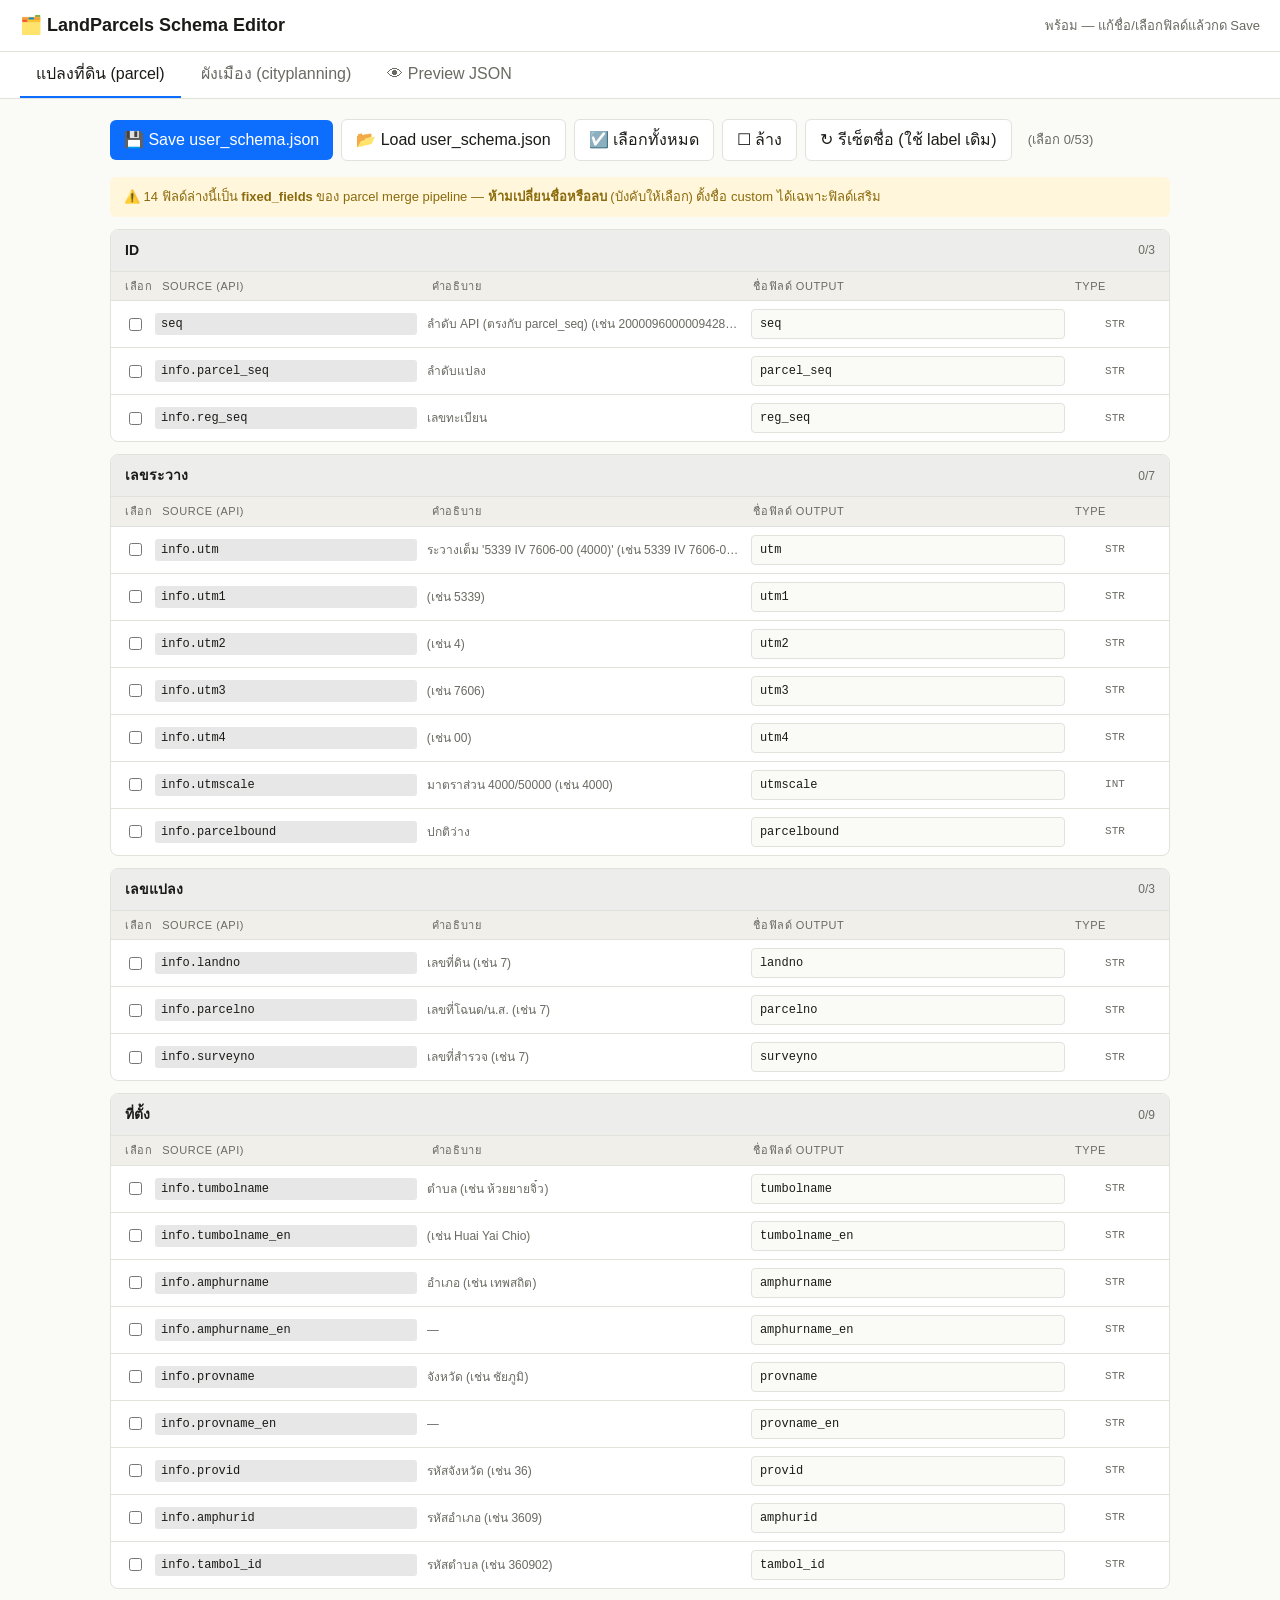
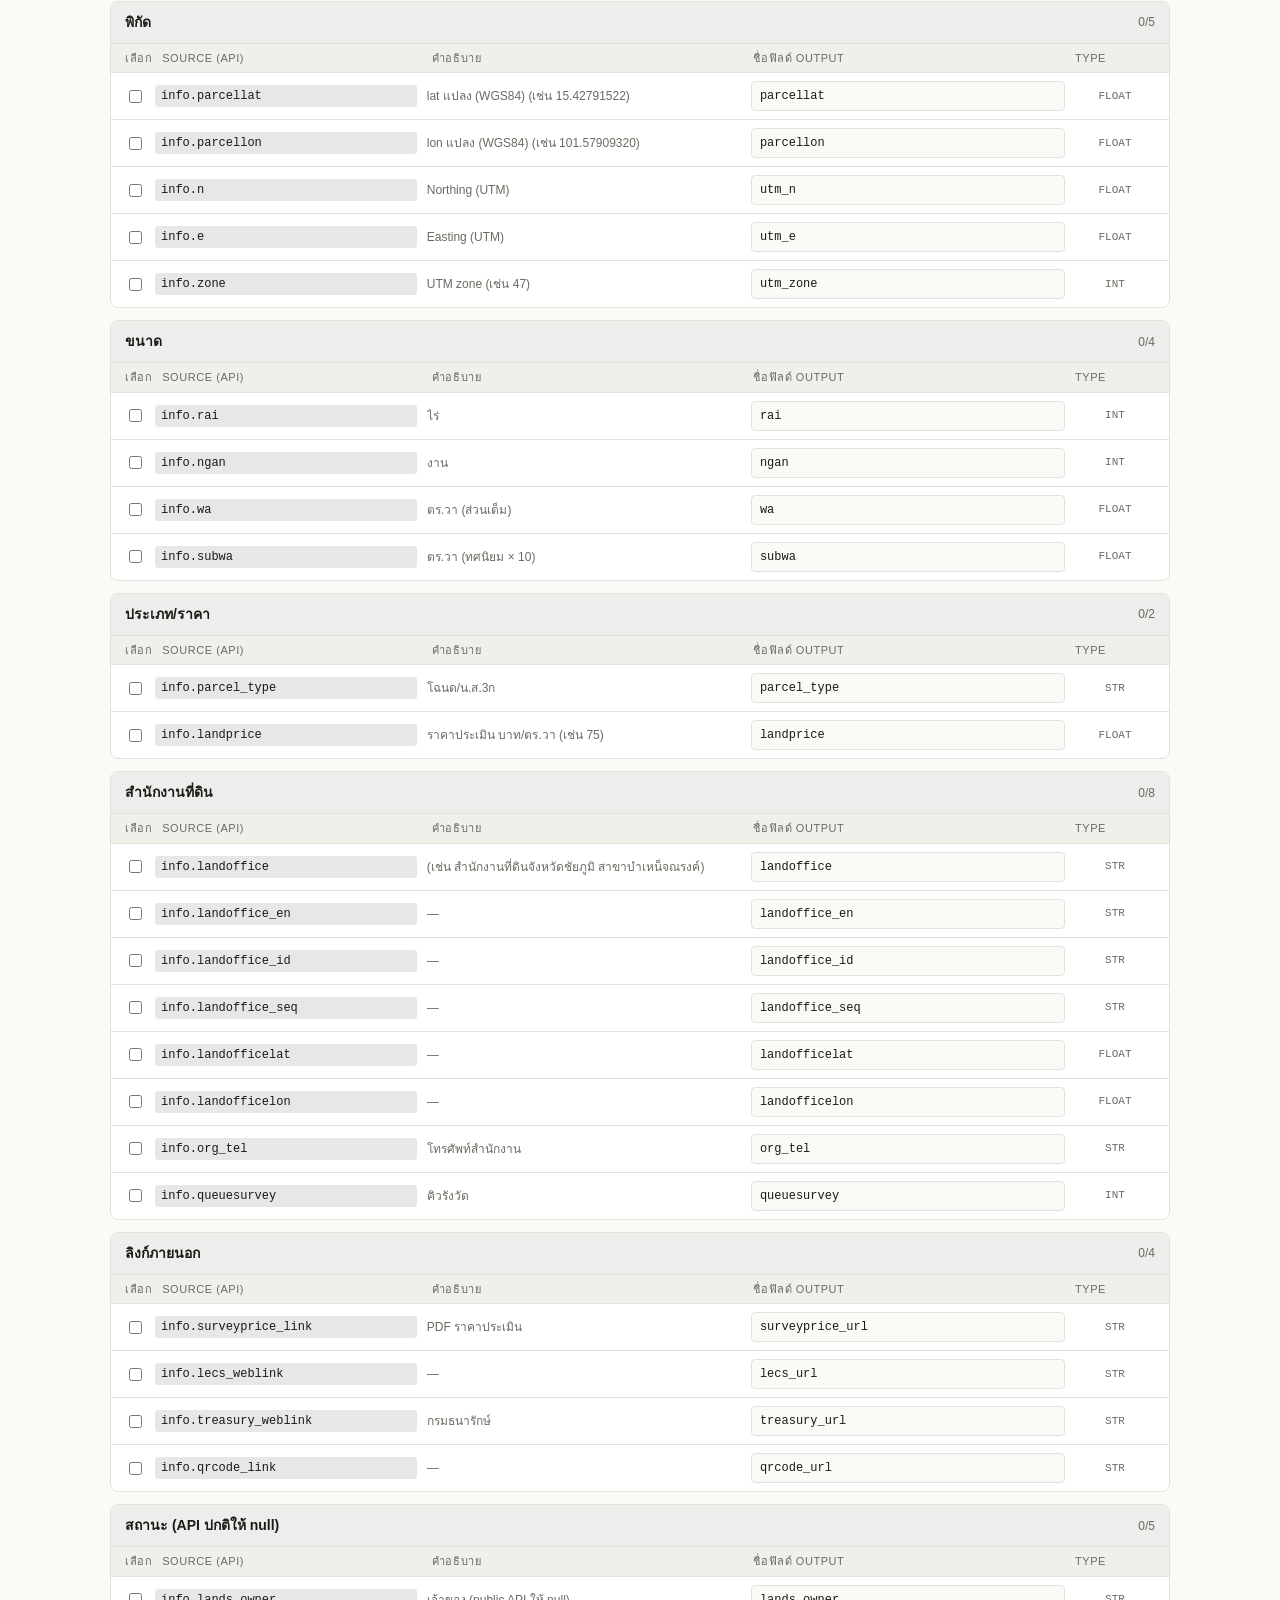
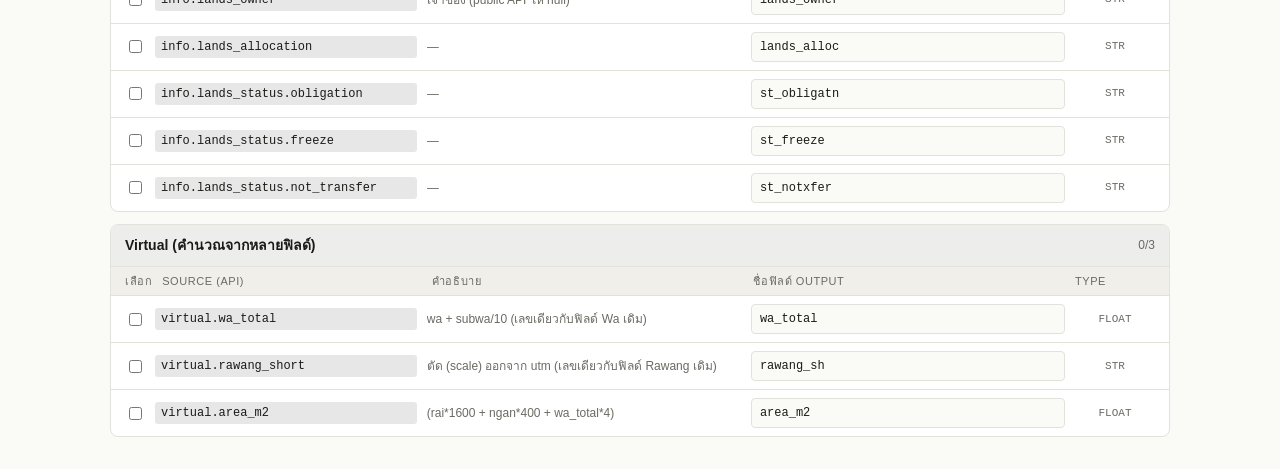
<file: schema/schema_editor.html>
<!doctype html>
<html lang="th">
<head>
<meta charset="utf-8">
<meta name="viewport" content="width=device-width,initial-scale=1">
<title>LandParcels Schema Editor</title>
<style>
  :root{
    --bg:#fafaf7; --surface:#ffffff; --border:#e2e2dd; --ink:#1a1a17; --muted:#6a6a62;
    --accent:#0d6efd; --accent-ink:#ffffff; --locked:#f1efea; --locked-ink:#7a7a71;
    --green:#1a7a3e; --red:#a3261f; --warn:#8a6a0a; --warn-bg:#fff6dc;
    --mono: ui-monospace, "Cascadia Mono", "Consolas", monospace;
    --sans: -apple-system, "Segoe UI", "Noto Sans Thai", "Sarabun", sans-serif;
  }
  @media (prefers-color-scheme: dark){
    :root{
      --bg:#141412; --surface:#1d1d1a; --border:#333330; --ink:#ecece6; --muted:#9a9a90;
      --locked:#242421; --locked-ink:#8a8a80; --warn-bg:#3a2e0a;
    }
  }
  *{box-sizing:border-box}
  body{margin:0;background:var(--bg);color:var(--ink);font-family:var(--sans);line-height:1.5}
  header{position:sticky;top:0;z-index:10;background:var(--surface);border-bottom:1px solid var(--border);padding:12px 20px;display:flex;align-items:center;gap:16px;flex-wrap:wrap}
  header h1{margin:0;font-size:18px;font-weight:600}
  header .status{font-size:13px;color:var(--muted);margin-left:auto}
  header .status.err{color:var(--red)}
  nav.tabs{display:flex;gap:4px;padding:0 20px;background:var(--surface);border-bottom:1px solid var(--border)}
  nav.tabs button{background:transparent;border:0;border-bottom:2px solid transparent;color:var(--muted);padding:10px 16px;cursor:pointer;font:inherit;font-weight:500}
  nav.tabs button.active{color:var(--ink);border-bottom-color:var(--accent)}
  main{padding:20px;max-width:1100px;margin:0 auto}
  .section{display:none}
  .section.active{display:block}
  .toolbar{display:flex;gap:8px;flex-wrap:wrap;margin-bottom:16px;align-items:center}
  button.btn{background:var(--accent);color:var(--accent-ink);border:0;padding:8px 14px;border-radius:6px;cursor:pointer;font:inherit;font-weight:500}
  button.btn.ghost{background:var(--surface);color:var(--ink);border:1px solid var(--border)}
  button.btn.danger{background:var(--red)}
  button.btn:disabled{opacity:.5;cursor:not-allowed}
  .count{font-size:13px;color:var(--muted);margin-left:8px}
  .group{background:var(--surface);border:1px solid var(--border);border-radius:8px;margin-bottom:12px;overflow:hidden}
  .group > h3{margin:0;padding:10px 14px;background:color-mix(in srgb, var(--surface) 92%, var(--ink) 8%);font-size:14px;font-weight:600;display:flex;justify-content:space-between;align-items:center}
  .group > h3 .g-count{font-weight:400;color:var(--muted);font-size:12px}
  .field{display:grid;grid-template-columns:auto 1fr 1.2fr 1.2fr 80px;gap:10px;align-items:center;padding:8px 14px;border-top:1px solid var(--border);font-size:13px}
  .field:first-of-type{border-top:0}
  .field.locked{background:var(--locked);color:var(--locked-ink)}
  .field code{font-family:var(--mono);font-size:12px;background:color-mix(in srgb, var(--surface) 70%, var(--ink) 10%);padding:2px 6px;border-radius:3px;color:var(--ink)}
  .field.locked code{background:transparent;color:var(--locked-ink)}
  .field .desc{color:var(--muted);font-size:12px;overflow:hidden;text-overflow:ellipsis;white-space:nowrap}
  .field input[type=text].bad{border-color:#c0392b !important;background:color-mix(in srgb, #c0392b 10%, var(--bg))}
  .field input[type=text]{width:100%;padding:5px 8px;border:1px solid var(--border);background:var(--bg);color:var(--ink);border-radius:4px;font:inherit;font-family:var(--mono);font-size:12px}
  .field input[type=text]:disabled{background:transparent;border-color:transparent;font-family:var(--mono)}
  .field .type{text-align:center;font-family:var(--mono);font-size:11px;color:var(--muted);text-transform:uppercase}
  .warn{background:var(--warn-bg);color:var(--warn);padding:10px 14px;border-radius:6px;font-size:13px;margin-bottom:12px}
  .notice{background:color-mix(in srgb, var(--accent) 12%, var(--surface) 88%);padding:10px 14px;border-radius:6px;font-size:13px;margin-bottom:12px;border:1px solid color-mix(in srgb, var(--accent) 30%, var(--border) 70%)}
  .preview{background:var(--surface);border:1px solid var(--border);border-radius:8px;padding:14px;font-family:var(--mono);font-size:12px;white-space:pre;overflow-x:auto;max-height:400px;overflow-y:auto}
  .shortcol{display:grid;grid-template-columns:1fr 1fr;gap:6px}
  label.inline{display:flex;align-items:center;gap:6px;font-size:13px;cursor:pointer}
  .field-head{display:grid;grid-template-columns:auto 1fr 1.2fr 1.2fr 80px;gap:10px;align-items:center;padding:6px 14px;font-size:11px;color:var(--muted);text-transform:uppercase;letter-spacing:.05em;border-top:1px solid var(--border);background:var(--locked)}
  @media (max-width:800px){
    .field,.field-head{grid-template-columns:auto 1fr 1fr;row-gap:4px}
    .field .desc,.field-head .desc,.field .type,.field-head .type{display:none}
  }
</style>
</head>
<body>
<header>
  <h1>🗂️ LandParcels Schema Editor</h1>
  <span id="status" class="status">กำลังโหลด catalog…</span>
</header>
<nav class="tabs">
  <button data-tab="parcel" class="active">แปลงที่ดิน (parcel)</button>
  <button data-tab="cityplanning">ผังเมือง (cityplanning)</button>
  <button data-tab="preview">👁 Preview JSON</button>
</nav>
<main>

  <div id="loader" class="notice" style="display:none">
    เปิดไฟล์นี้แบบ <code>file://</code> โดยตรง เลือก catalog ด้วยตัวเอง:
    <div class="shortcol" style="margin-top:8px">
      <label class="inline">catalog_parcel.json: <input type="file" id="f_parcel" accept=".json"></label>
      <label class="inline">catalog_cityplanning.json: <input type="file" id="f_city" accept=".json"></label>
    </div>
    <div style="margin-top:8px;font-size:12px;color:var(--muted)">
      หรือรัน <code>python -m http.server 8765</code> ใน <code>LandParcels/schema/</code> แล้วเปิด <code>http://localhost:8765/schema_editor.html</code>
    </div>
  </div>

  <section id="sec-parcel" class="section active">
    <div class="toolbar">
      <button class="btn" id="save-all">💾 Save user_schema.json</button>
      <button class="btn ghost" id="load-user">📂 Load user_schema.json</button>
      <input type="file" id="f_user" accept=".json" style="display:none">
      <button class="btn ghost" id="select-all-parcel">☑️ เลือกทั้งหมด</button>
      <button class="btn ghost" id="clear-all-parcel">☐ ล้าง</button>
      <button class="btn ghost" id="reset-names-parcel">↻ รีเซ็ตชื่อ (ใช้ label เดิม)</button>
      <span class="count" id="count-parcel"></span>
    </div>
    <div class="warn" id="fixed-warn-parcel">
      ⚠️ 14 ฟิลด์ล่างนี้เป็น <b>fixed_fields</b> ของ parcel merge pipeline — <b>ห้ามเปลี่ยนชื่อหรือลบ</b> (บังคับให้เลือก) ตั้งชื่อ custom ได้เฉพาะฟิลด์เสริม
    </div>
    <div id="groups-parcel"></div>
  </section>

  <section id="sec-cityplanning" class="section">
    <div class="toolbar">
      <button class="btn ghost" id="preset-city">↩︎ คืนค่าเริ่มต้น · 12 ฟิลด์ (merge ได้)</button>
      <button class="btn ghost" id="select-all-city">☑️ เลือกทั้งหมด</button>
      <button class="btn ghost" id="clear-all-city">☐ ล้าง</button>
      <button class="btn ghost" id="reset-names-city">↻ รีเซ็ตชื่อ (ใช้ label เดิม)</button>
      <span class="count" id="count-city"></span>
    </div>
    <div class="notice" id="fixed-warn-city">
      ℹ️ ฟิลด์หลัก 12 ของผังเมือง <b>ติ๊กออก/เปลี่ยนชื่อได้</b> — ค่าเริ่มต้นคงครบ 12 ฟิลด์ ชื่อเดิม (merge ได้) · เพิ่มฟิลด์เสริมได้ด้านล่าง
    </div>
    <div id="base-city"></div>
    <h4 class="sch-sub" style="margin:16px 0 8px;font-size:14px">ฟิลด์เสริม</h4>
    <div id="groups-city"></div>
  </section>

  <section id="sec-preview" class="section">
    <div class="toolbar">
      <button class="btn" id="copy-json">📋 Copy</button>
      <button class="btn ghost" id="save-preview">💾 ดาวน์โหลด user_schema.json</button>
    </div>
    <pre id="preview" class="preview"></pre>
  </section>

</main>

<script>
const catalogs = { parcel: null, cityplanning: null };
const state = { parcel: new Map(), cityplanning: new Map() };
const cityBase = new Map();   // field -> {checked, name, _def} : ฟิลด์หลัก 12 ของผังเมือง (ติ๊กออก/เปลี่ยนชื่อได้)

document.querySelectorAll('nav.tabs button').forEach(b=>{
  b.addEventListener('click',()=>{
    const t=b.dataset.tab;
    document.querySelectorAll('nav.tabs button').forEach(x=>x.classList.toggle('active',x===b));
    document.querySelectorAll('.section').forEach(s=>s.classList.remove('active'));
    document.getElementById('sec-'+t).classList.add('active');
    if(t==='preview') renderPreview();
  });
});

async function loadCatalog(name){
  try{
    const r = await fetch(name+'.json', {cache:'no-store'});
    if(!r.ok) throw new Error('HTTP '+r.status);
    return await r.json();
  }catch(e){ return null; }
}

async function init(){
  const [p,c] = await Promise.all([loadCatalog('catalog_parcel'), loadCatalog('catalog_cityplanning')]);
  if(p && c){ catalogs.parcel=p; catalogs.cityplanning=c; onCatalogsReady(); }
  else { showLoader(p, c); }
}

function showLoader(p, c){
  document.getElementById('loader').style.display='block';
  document.getElementById('status').textContent='กรุณาเลือกไฟล์ catalog ด้านล่าง';
  document.getElementById('status').classList.add('err');
  if(p) catalogs.parcel=p;
  if(c) catalogs.cityplanning=c;
  document.getElementById('f_parcel').addEventListener('change', e=>pickFile(e,'parcel'));
  document.getElementById('f_city').addEventListener('change', e=>pickFile(e,'cityplanning'));
  if(p && c) onCatalogsReady();
}
async function pickFile(e, key){
  const f = e.target.files[0]; if(!f) return;
  const txt = await f.text();
  try{ catalogs[key] = JSON.parse(txt); }catch(err){ alert('ไฟล์ไม่ใช่ JSON: '+err.message); return; }
  if(catalogs.parcel && catalogs.cityplanning) onCatalogsReady();
}

function onCatalogsReady(){
  document.getElementById('loader').style.display='none';
  const s = document.getElementById('status');
  s.textContent='พร้อม — แก้ชื่อ/เลือกฟิลด์แล้วกด Save';
  s.classList.remove('err');
  buildState('parcel'); buildState('cityplanning'); buildCityBase();
  renderSection('parcel'); renderSection('cityplanning');
}

function buildCityBase(){
  cityBase.clear();
  for(const d of (catalogs.cityplanning.base_fields||[])){
    cityBase.set(d.field, { checked:true, name:d.field, _def:d });   // preset: ติ๊กครบ ชื่อเดิม
  }
}

function buildState(key){
  const cat = catalogs[key];
  const fixed = new Set(cat.fixed_fields || []);
  state[key].clear();
  for(const g of (cat.groups||[])){
    for(const f of (g.fields||[])){
      const isFixed = fixed.has(f.label);
      state[key].set(f.source, {
        checked: isFixed, name: f.label, fixed: isFixed, _field: f, _group: g.name,
      });
    }
  }
}

function renderSection(key){
  const cat = catalogs[key];
  const host = document.getElementById(key==='parcel'?'groups-parcel':'groups-city');
  host.innerHTML='';
  for(const g of (cat.groups||[])){
    const gEl = document.createElement('div'); gEl.className='group';
    const gH = document.createElement('h3');
    const chosenInG = g.fields.filter(f=>state[key].get(f.source).checked).length;
    const gName = escapeHtml(g.name);
    gH.innerHTML = `<span>${gName}</span><span class="g-count" data-group="${gName}">${chosenInG}/${g.fields.length}</span>`;
    gEl.appendChild(gH);

    const head = document.createElement('div'); head.className='field-head';
    head.innerHTML = `<span>เลือก</span><span>Source (API)</span><span>คำอธิบาย</span><span>ชื่อฟิลด์ output</span><span class="type">Type</span>`;
    gEl.appendChild(head);

    for(const f of g.fields){
      const st = state[key].get(f.source);
      const row = document.createElement('div'); row.className='field'+(st.fixed?' locked':'');
      const descTxt = (f.desc||'') + (f.example?` (เช่น ${f.example})`:'');
      row.innerHTML = `
        <input type="checkbox" ${st.checked?'checked':''} ${st.fixed?'disabled':''} title="${st.fixed?'fixed — ลบไม่ได้':''}" data-src="${escapeAttr(f.source)}">
        <code>${escapeHtml(f.source)}</code>
        <span class="desc" title="${escapeAttr(descTxt)}">${escapeHtml(descTxt||'—')}</span>
        <input type="text" value="${escapeAttr(st.name)}" ${st.fixed?'disabled':''} data-src="${escapeAttr(f.source)}" maxlength="10">
        <span class="type">${escapeHtml(f.type||'')}</span>
      `;
      gEl.appendChild(row);
    }
    host.appendChild(gEl);
  }
  host.querySelectorAll('input[type=checkbox]').forEach(cb=>{
    cb.addEventListener('change',()=>{
      state[key].get(cb.dataset.src).checked = cb.checked;
      refreshGroupCounts(key);
      updateCount(key);
    });
  });
  host.querySelectorAll('input[type=text]').forEach(inp=>{
    inp.addEventListener('input',()=>{
      state[key].get(inp.dataset.src).name = inp.value.trim();
      markBadNames();
    });
  });
  if(key==='cityplanning') renderCityBase();
  updateCount(key);
  markBadNames();
}

function renderCityBase(){
  const host = document.getElementById('base-city');
  const picked = [...cityBase.values()].filter(s=>s.checked).length;
  let html = `<div class="group"><h3><span>ฟิลด์หลักผังเมือง (ติ๊กออก/เปลี่ยนชื่อได้)</span><span class="g-count">${picked}/${cityBase.size}</span></h3>`;
  html += `<div class="field-head"><span>เลือก</span><span>Source (API)</span><span>คำอธิบาย</span><span>ชื่อฟิลด์ output</span><span class="type">Type</span></div>`;
  for(const [field, st] of cityBase){
    const d = st._def, descTxt = (d.desc||'') + (d.example?` (เช่น ${d.example})`:'');
    html += `<div class="field">
      <input type="checkbox" ${st.checked?'checked':''} data-cb="${escapeAttr(field)}">
      <code>${escapeHtml(d.source||field)}</code>
      <span class="desc" title="${escapeAttr(descTxt)}">${escapeHtml(descTxt||'—')}</span>
      <input type="text" value="${escapeAttr(st.name)}" data-cb="${escapeAttr(field)}" maxlength="10">
      <span class="type">${escapeHtml(d.type||'')}</span>
    </div>`;
  }
  html += `</div>`;
  host.innerHTML = html;
  host.querySelectorAll('input[type=checkbox]').forEach(cb=>cb.addEventListener('change',()=>{
    cityBase.get(cb.dataset.cb).checked = cb.checked; renderCityBase(); updateCount('cityplanning'); markBadNames();
  }));
  host.querySelectorAll('input[type=text]').forEach(inp=>inp.addEventListener('input',()=>{
    cityBase.get(inp.dataset.cb).name = inp.value.trim(); markBadNames();
  }));
}

// ชื่อฟิลด์เสริมที่ใช้ไม่ได้: ว่าง / เกิน 10 / ซ้ำกันเอง / ชนฟิลด์มาตรฐาน (DBF ไม่แยกตัวพิมพ์ -> เทียบตัวเล็ก)
// กฎเดียวกับ dashboard (server.py: schema_problems)
function nameMsg(name, reserved, seen){
  const low = (name||'').toLowerCase();
  if(!name) return 'ยังไม่ได้ตั้งชื่อ';
  if(name.length > 10) return 'เกิน 10 ตัวอักษร';
  if(reserved.has(low)) return `ซ้ำกับฟิลด์มาตรฐาน ${reserved.get(low)}`;
  if(seen.has(low)) return `ชื่อ "${name}" ซ้ำกับ ${seen.get(low)}`;
  return '';
}
function nameProblems(){
  const out = [];
  // parcel (เดิม): extras ห้ามชน fixed_fields / ซ้ำกันเอง
  if(catalogs.parcel){
    const fixed = new Map((catalogs.parcel.fixed_fields||[]).map(n=>[n.toLowerCase(), n]));
    const seen = new Map();
    for(const [src,v] of state.parcel){
      if(!v.checked || v.fixed) continue;
      const msg = nameMsg(v.name, fixed, seen);
      if(msg) out.push({ key:'parcel', id:'x|'+src, msg });
      else seen.set((v.name||'').toLowerCase(), src);
    }
  }
  // cityplanning: base (ติ๊ก) + extras รวมกัน ห้ามซ้ำกันเอง (base เปลี่ยนชื่อได้แล้ว ไม่ reserve)
  if(catalogs.cityplanning){
    const empty = new Map(), seen = new Map();
    for(const [field,st] of cityBase){
      if(!st.checked) continue;
      const msg = nameMsg(st.name, empty, seen);
      if(msg) out.push({ key:'cityplanning', id:'cb|'+field, msg });
      else seen.set((st.name||'').toLowerCase(), 'ฟิลด์หลัก '+field);
    }
    for(const [src,v] of state.cityplanning){
      if(!v.checked || v.fixed) continue;
      const msg = nameMsg(v.name, empty, seen);
      if(msg) out.push({ key:'cityplanning', id:'x|'+src, msg });
      else seen.set((v.name||'').toLowerCase(), src);
    }
  }
  return out;
}
function markBadNames(){
  const bad = new Map(nameProblems().map(p=>[p.key+'|'+p.id, p.msg]));
  const paint = (hostId, key, attr, prefix)=>{
    document.querySelectorAll(`#${hostId} input[type=text]`).forEach(inp=>{
      const msg = bad.get(key+'|'+prefix+'|'+inp.dataset[attr]);
      inp.classList.toggle('bad', !!msg);
      inp.title = msg || '';
    });
  };
  paint('groups-parcel','parcel','src','x');
  paint('base-city','cityplanning','cb','cb');
  paint('groups-city','cityplanning','src','x');
}
/** true = บันทึกได้ · false = มีชื่อที่ใช้ไม่ได้ (แจ้งใน status แล้ว) */
function checkNamesBeforeSave(){
  const probs = nameProblems();
  markBadNames();
  if(!probs.length) return true;
  document.getElementById('status').textContent =
    `✗ ยังไม่บันทึก — แก้ชื่อที่ขึ้นกรอบแดงก่อน: ` + probs.map(p=>`${p.key} · ${p.id.split('|').slice(1).join('|')}: ${p.msg}`).join(' / ');
  return false;
}

function refreshGroupCounts(key){
  const host = document.getElementById(key==='parcel'?'groups-parcel':'groups-city');
  for(const g of catalogs[key].groups){
    const picked = g.fields.filter(f=>state[key].get(f.source).checked).length;
    const el = host.querySelector(`.g-count[data-group="${escapeAttr(g.name)}"]`);
    if(el) el.textContent = `${picked}/${g.fields.length}`;
  }
}

function updateCount(key){
  const el = document.getElementById(key==='parcel'?'count-parcel':'count-city');
  let total=0,picked=0;
  for(const [,v] of state[key]){ total++; if(v.checked) picked++; }
  if(key==='cityplanning'){ for(const [,v] of cityBase){ total++; if(v.checked) picked++; } }
  el.textContent = `(เลือก ${picked}/${total})`;
}

function escapeHtml(s){ return (s==null?'':String(s)).replace(/[&<>"']/g, c=>({'&':'&amp;','<':'&lt;','>':'&gt;','"':'&quot;',"'":'&#39;'}[c])); }
function escapeAttr(s){ return escapeHtml(s); }

function buildUserSchema(){
  const out = { _generated_by: 'schema_editor.html', _generated_at: new Date().toISOString() };
  for(const key of ['parcel','cityplanning']){
    const extras = [];
    for(const [src,v] of state[key]){
      if(!v.checked || v.fixed) continue;
      if(!v.name) continue;
      extras.push({ source: src, name: v.name });
    }
    out[key] = { extra_fields: extras };
  }
  // cityplanning: ฟิลด์หลัก 12 ที่ติ๊กไว้ (ติ๊กออก/เปลี่ยนชื่อได้) — ไม่ติ๊ก = ไม่เอาฟิลด์นั้น
  out.cityplanning.base_fields = [...cityBase]
    .filter(([, v]) => v.checked && v.name)
    .map(([field, v]) => ({ field, name: v.name }));
  return out;
}

function downloadJSON(obj, fname){
  const blob = new Blob([JSON.stringify(obj,null,2)],{type:'application/json'});
  const a = document.createElement('a');
  a.href = URL.createObjectURL(blob); a.download = fname; a.click();
  setTimeout(()=>URL.revokeObjectURL(a.href), 1000);
}
const saveIfValid = ()=>{ if(checkNamesBeforeSave()) downloadJSON(buildUserSchema(),'user_schema.json'); };
document.getElementById('save-all').addEventListener('click', saveIfValid);
document.getElementById('save-preview').addEventListener('click', saveIfValid);
document.getElementById('copy-json').addEventListener('click', async ()=>{
  if(!checkNamesBeforeSave()) return;
  await navigator.clipboard.writeText(JSON.stringify(buildUserSchema(),null,2));
  const s=document.getElementById('status'); const old=s.textContent;
  s.textContent='คัดลอก JSON แล้ว ✓'; setTimeout(()=>s.textContent=old, 2000);
});

document.getElementById('load-user').addEventListener('click',()=>document.getElementById('f_user').click());
document.getElementById('f_user').addEventListener('change', async e=>{
  const f=e.target.files[0]; if(!f) return;
  const txt = await f.text();
  let data; try{ data = JSON.parse(txt);}catch(err){alert('JSON ไม่ถูกต้อง: '+err.message);return;}
  for(const key of ['parcel','cityplanning']){
    const section = data[key]; if(!section) continue;
    const extras = section.extra_fields || [];
    const unknown = [];
    for(const [,v] of state[key]){ if(!v.fixed) { v.checked=false; v.name = v._field.label; } }
    for(const row of extras){
      const st = state[key].get(row.source);
      if(!st){ unknown.push(row.source); continue; }
      if(st.fixed) continue;
      st.checked = true;
      if(row.name) st.name = row.name;
    }
    if(unknown.length){
      alert(`${key}: พบ source ${unknown.length} อันไม่มีใน catalog ปัจจุบัน:\n`+unknown.join('\n'));
    }
  }
  // cityplanning base: มี base_fields = ตามที่บันทึก, ไม่มี (รูปแบบเดิม) = preset ครบ 12 ชื่อเดิม
  const cityBF = (data.cityplanning && Array.isArray(data.cityplanning.base_fields)) ? data.cityplanning.base_fields : null;
  if(cityBF){
    const saved = new Map(cityBF.map(b=>[b.field, b.name]));
    for(const [field,st] of cityBase){ st.checked = saved.has(field); st.name = saved.get(field) ?? field; }
  }else{
    for(const [field,st] of cityBase){ st.checked = true; st.name = field; }
  }
  renderSection('parcel'); renderSection('cityplanning');
  const s=document.getElementById('status'); s.textContent='โหลด user_schema.json แล้ว ✓';
});

function selectAll(key, v){
  for(const [,st] of state[key]){ if(!st.fixed) st.checked=v; }
  if(key==='cityplanning'){ for(const [,st] of cityBase){ st.checked=v; } }
  renderSection(key);
}
function resetNames(key){
  for(const [,st] of state[key]){ if(!st.fixed) st.name = st._field.label; }
  if(key==='cityplanning'){ for(const [field,st] of cityBase){ st.name = field; } }
  renderSection(key);
}
function presetCity(){
  for(const [field,st] of cityBase){ st.checked = true; st.name = field; }   // ติ๊กครบ 12 ชื่อเดิม
  renderSection('cityplanning');
}
document.getElementById('select-all-parcel').addEventListener('click',()=>selectAll('parcel',true));
document.getElementById('clear-all-parcel').addEventListener('click',()=>selectAll('parcel',false));
document.getElementById('reset-names-parcel').addEventListener('click',()=>resetNames('parcel'));
document.getElementById('select-all-city').addEventListener('click',()=>selectAll('cityplanning',true));
document.getElementById('clear-all-city').addEventListener('click',()=>selectAll('cityplanning',false));
document.getElementById('reset-names-city').addEventListener('click',()=>resetNames('cityplanning'));
document.getElementById('preset-city').addEventListener('click', presetCity);

function renderPreview(){
  document.getElementById('preview').textContent = JSON.stringify(buildUserSchema(), null, 2);
}

init();
</script>
</body>
</html>
</file>
